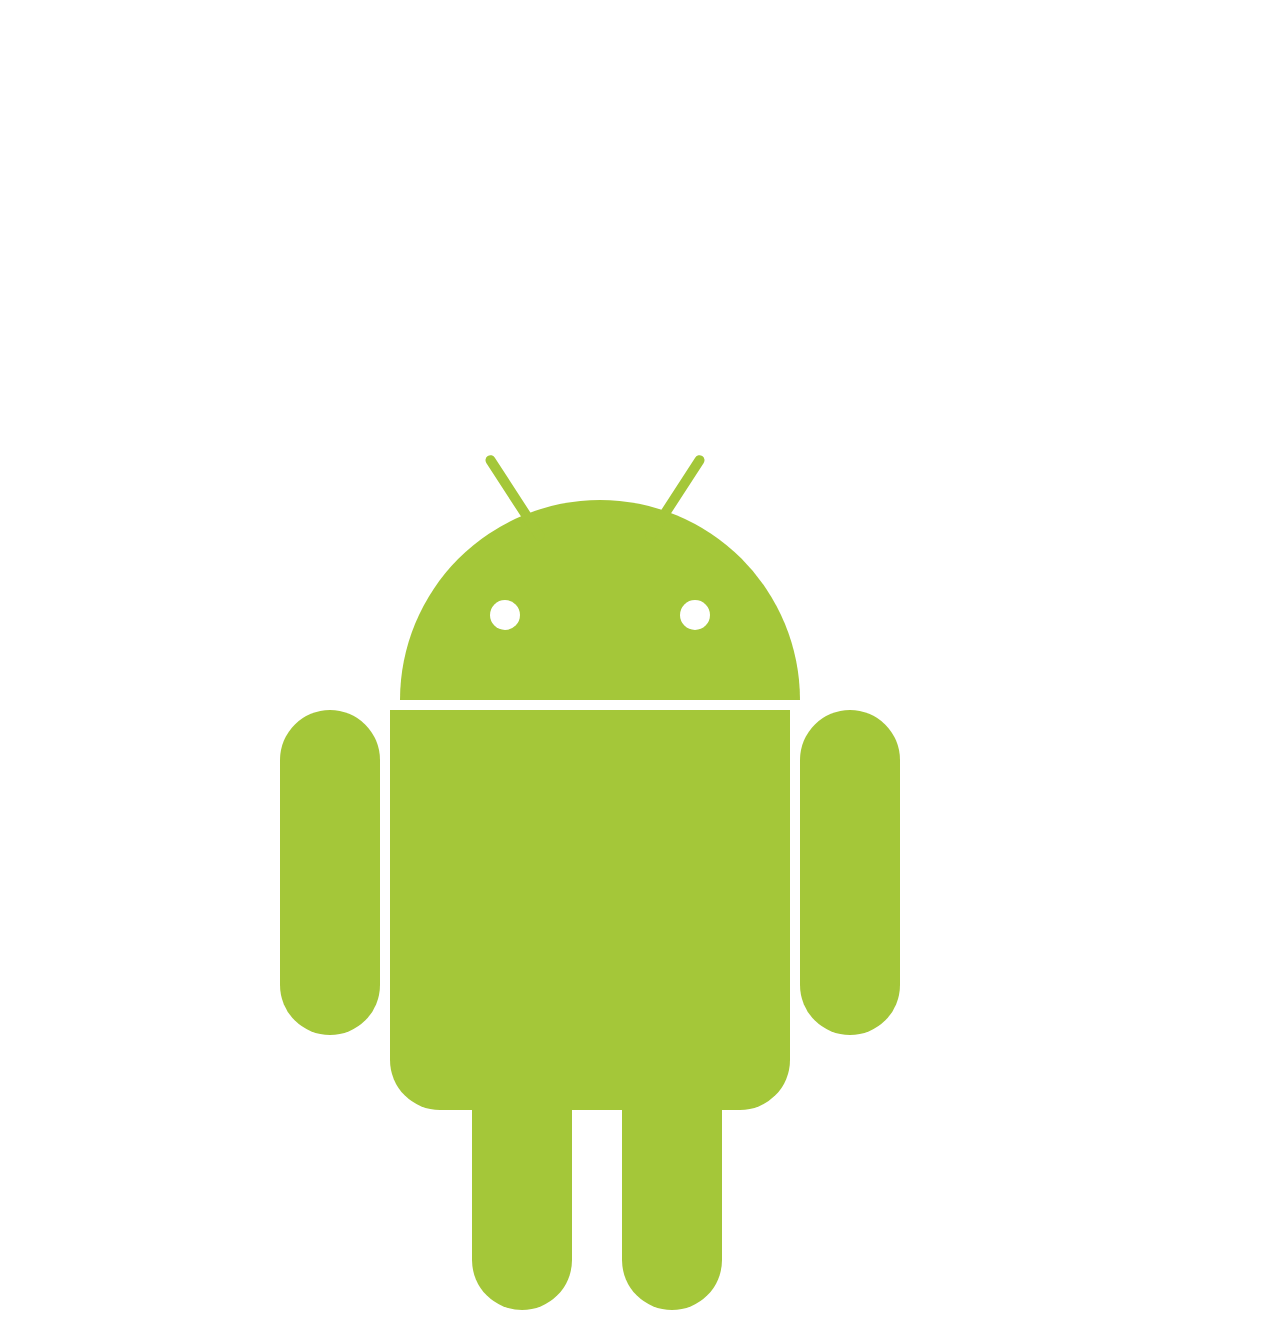
<file: Day 2 Lab/index.html>
<!DOCTYPE html>
<html>
  
<head>
  <link rel="stylesheet" type="text/css" href="style.css">
</head>
   <body>
      <div id="android">
        <div id="antenna">
          <div id="left_antenna">&nbsp;</div>
          <div id="right_antenna">&nbsp;</div>
        </div>
        <div id="head">
          <div id="left_eye">&nbsp;</div>
          <div id="right_eye">&nbsp;</div>
        </div>
        <div id="upper_body">
          <div id="left_arm">&nbsp;</div>
          <div id="torso">&nbsp;</div>
          <div id="right_arm">&nbsp;</div>
        </div>
        <div id="lower_body">
          <div id="left_leg">&nbsp;</div>
          <div id="right_leg">&nbsp;</div>
        </div>
      </div>
    </body>

</html>
</file>
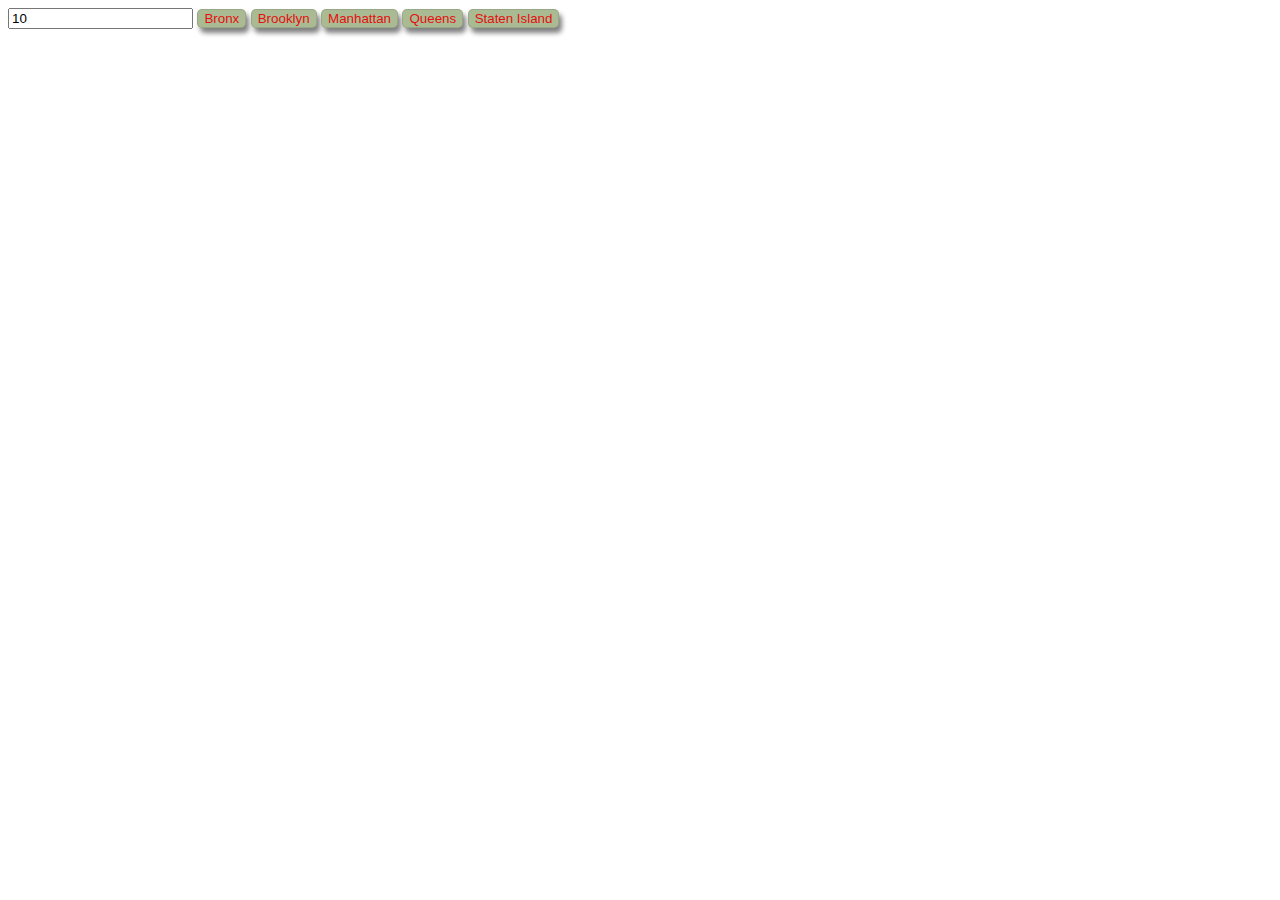
<file: Dougie the Donut & Pizza Rat/index.html>
<!DOCTYPE html>
<html lang="en">
    <head>
        <title>Complaints App</title>
       <link rel="stylesheet" href="style.css">

        <script src="app.js"></script>
    </head>

    <body>
        <div class="header">
            <!-- //Main buttons on the page  -->
            <div id=grid-container>
                <input type="number" id="comNum" value="10">
                <button class="button" id="Bron" onclick="getData()">Bronx</button>
                <button class="button" id="Bro" onclick="getData()">Brooklyn</button>
                <button class="button" id="Man" onclick="getData()">Manhattan</button>
                <button class="button" id="Que" onclick="getData()">Queens</button>
                <button class="button" id="StaI" onclick="getData()">Staten Island</button>
            </div>

        </div>
    
            <div id=done></div>
    
    </body>


</html>
</file>
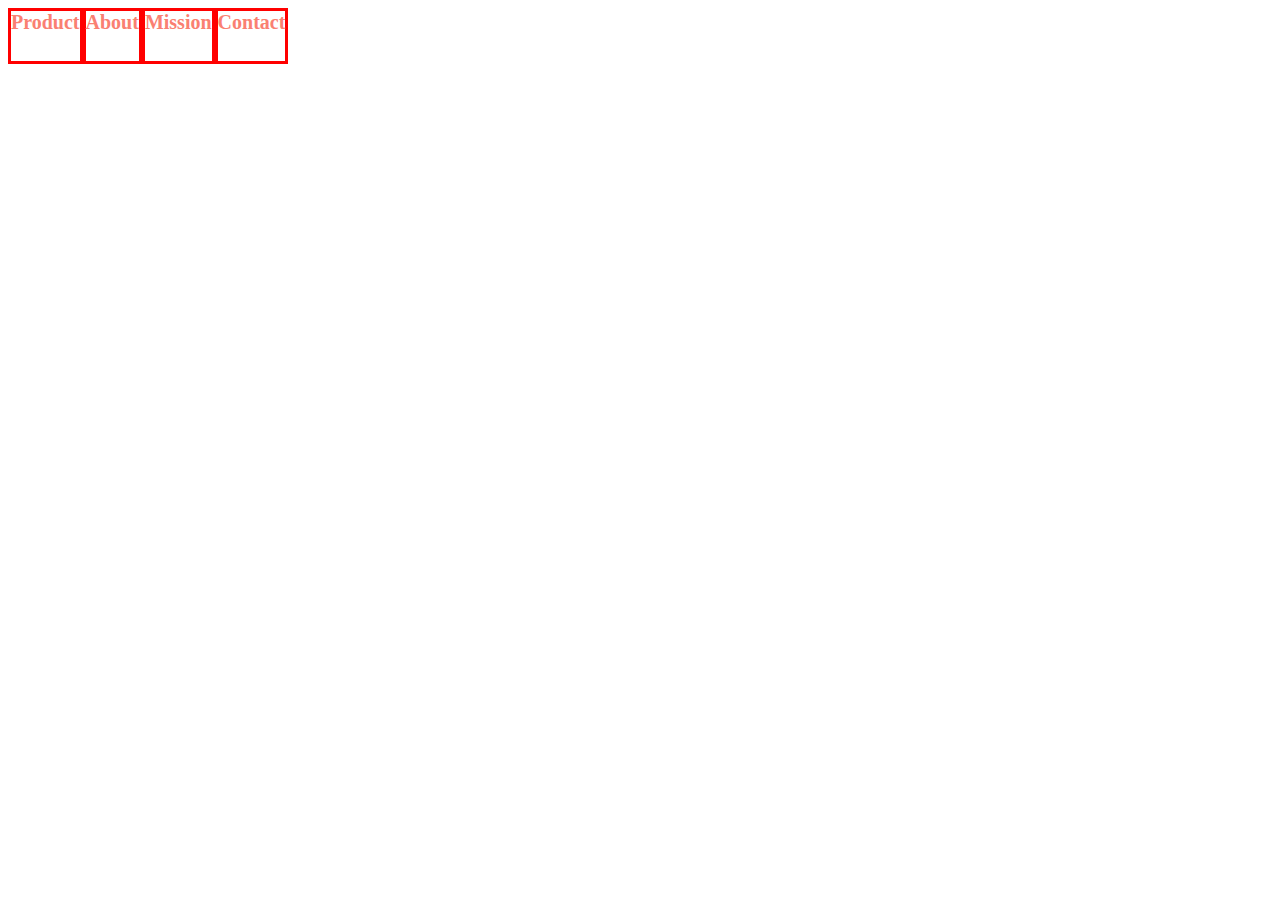
<file: Day Labs/afternoonlab.html>
<!DOCTYPE html>
<html>
<head> 
    <link rel="stylesheet" href="style.css">
</head>
    <body>

        <div class="navbar">
            <div class="child1"> Product </div>
            <div class="child1"> About </div>
            <div class="child1"> Mission </div>
            <div class="child1"> Contact </div>
        </div> 
    </body>


</html>
</file>
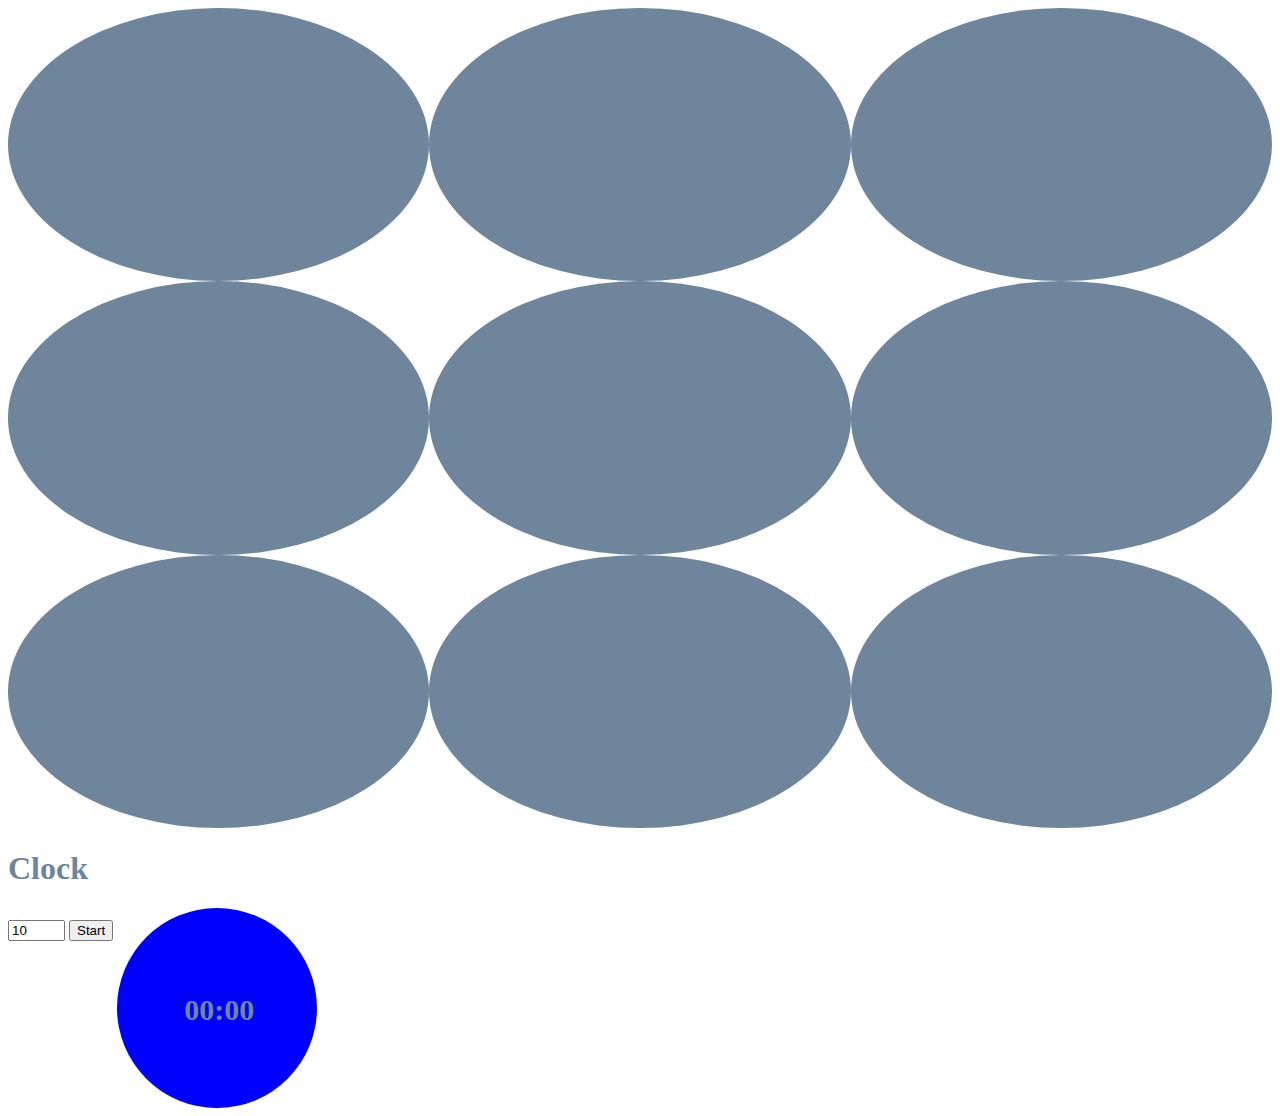
<file: Grid Layout/clock.html>
<!DOCTYPE html>
<html>
  <head>
    <link rel="stylesheet" href="clock.css">
    <script src="clock.js"></script>
  </head>
  
  <body>
    <div class="grid">
        <div class="item"></div>
        <div class="item"></div>
        <div class="item"></div>
        <div class="item"></div>
        <div class="item"></div>
        <div class="item"></div>
        <div class="item"></div>
        <div class="item"></div>
        <div class="item"></div>  
    
    <div style="text align:center">
      <h1>Clock</h1>
      
      <div id="control">
        <input id="textTempo" type="text" value="10" size="4" maxlength="4">
        <button id="btnStart">Start</button>
       
      <span class="circle">
        <div id="clock" class="blue" type="submit"><b contenteditable="true">00</b><b>:</b><b contentedible="true">00</b></div>
      </span>
         
  </body>
</html>
</file>
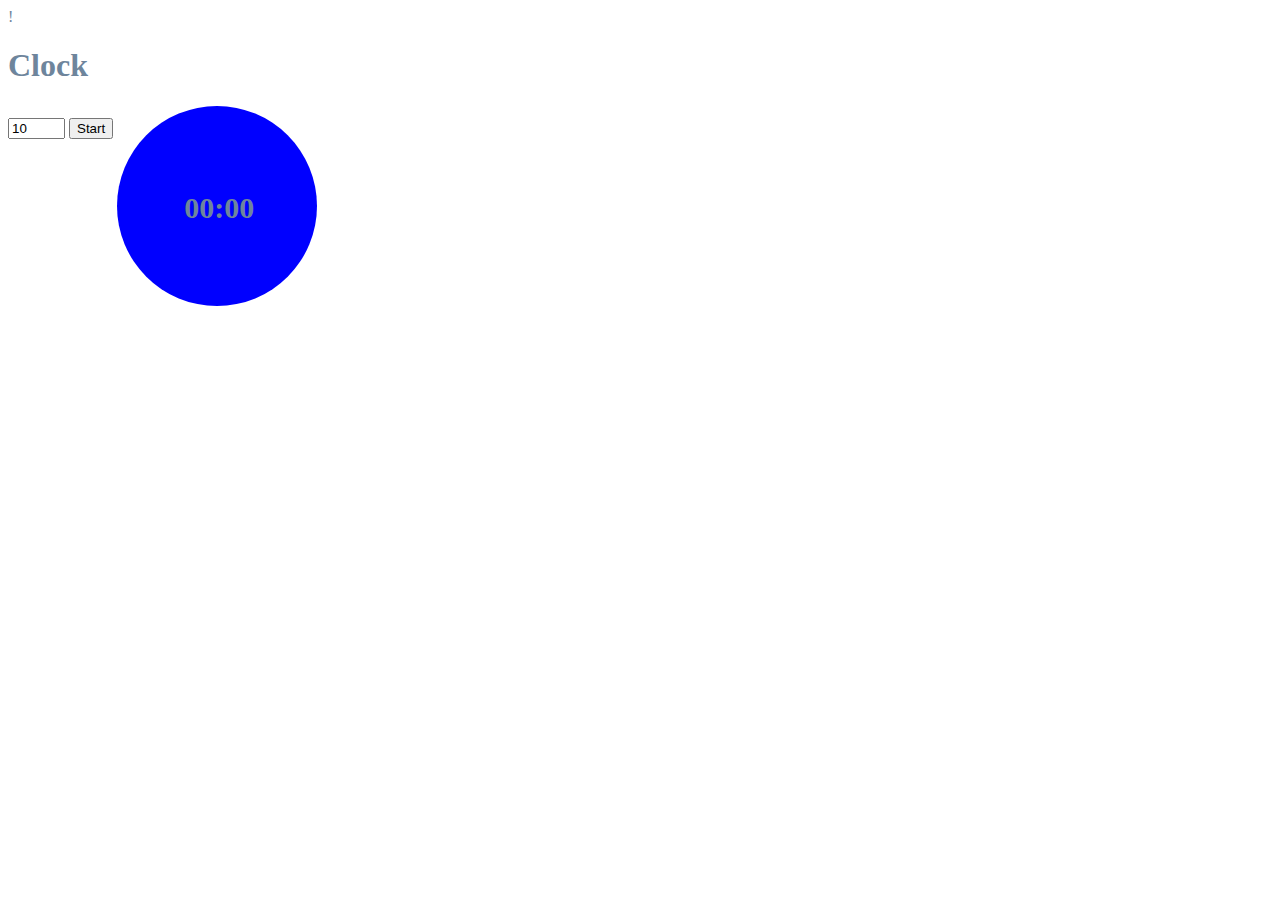
<file: Grid Layout/gridhw.html>
<!DOCTYPE html>!
<html>
  <head>
    <link rel="stylesheet" href="clock.css">
    <script src="clock.js"></script>
  </head>
  
  <body>
    <div style="text align:center">
      <h1>Clock</h1>
      
      <div id="control">
        <input id="textTempo" type="text" value="10" size="4" maxlength="4">
        <button id="btnStart">Start</button>
       
      <span class="circle">
        <div id="clock" class="blue" type="submit"><b contentedible="true">00</b><b>:</b><b contentedible="true">00</b></div>
      </span>
         
  </body>
</html>
</file>
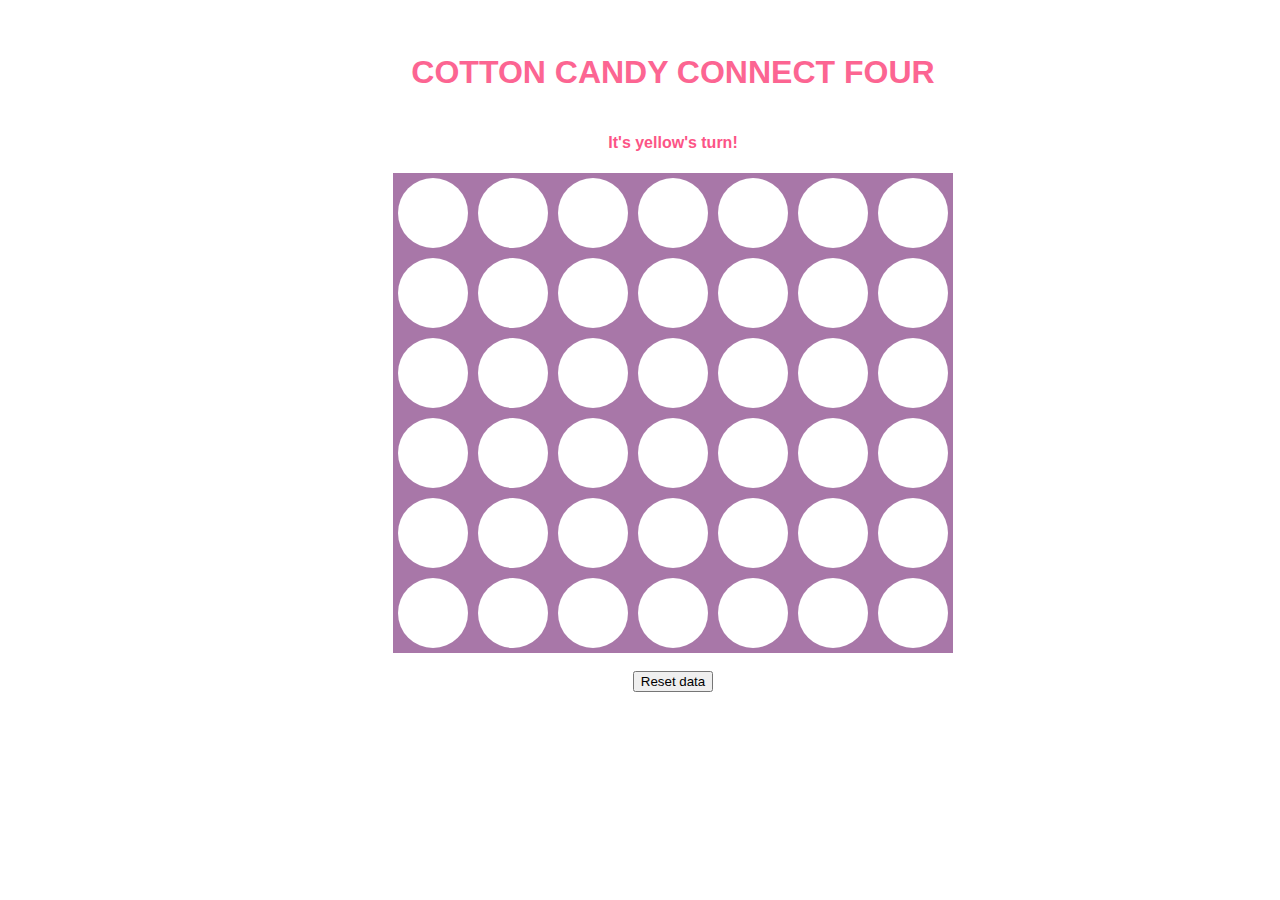
<file: MOD1_Game/connect-4.html>
<html>
  <head>
    <title>Connect 4</title>
    <link rel="stylesheet" href="connect-4.css">
     <script src="https://ajax.googleapis.com/ajax/libs/jquery/3.5.1/jquery.min.js"></script>
    <script src="connect-4.js"></script>
   
  </head>

  <body>
    <h1>COTTON CANDY CONNECT FOUR</h1>
    <h4>It's <span id="player">yellow</span>'s  turn!</h4>
    <div id="connect4"></div>
    <br>
      <div class="footer">
        <input type = "button" value = "Reset data" onClick = "fun()"/>  
        <script>  
          function fun(){  
            document.getElementById("myForm").reset();  
          }   
         </script>  
  </div>
  </body>
</html>
</file>
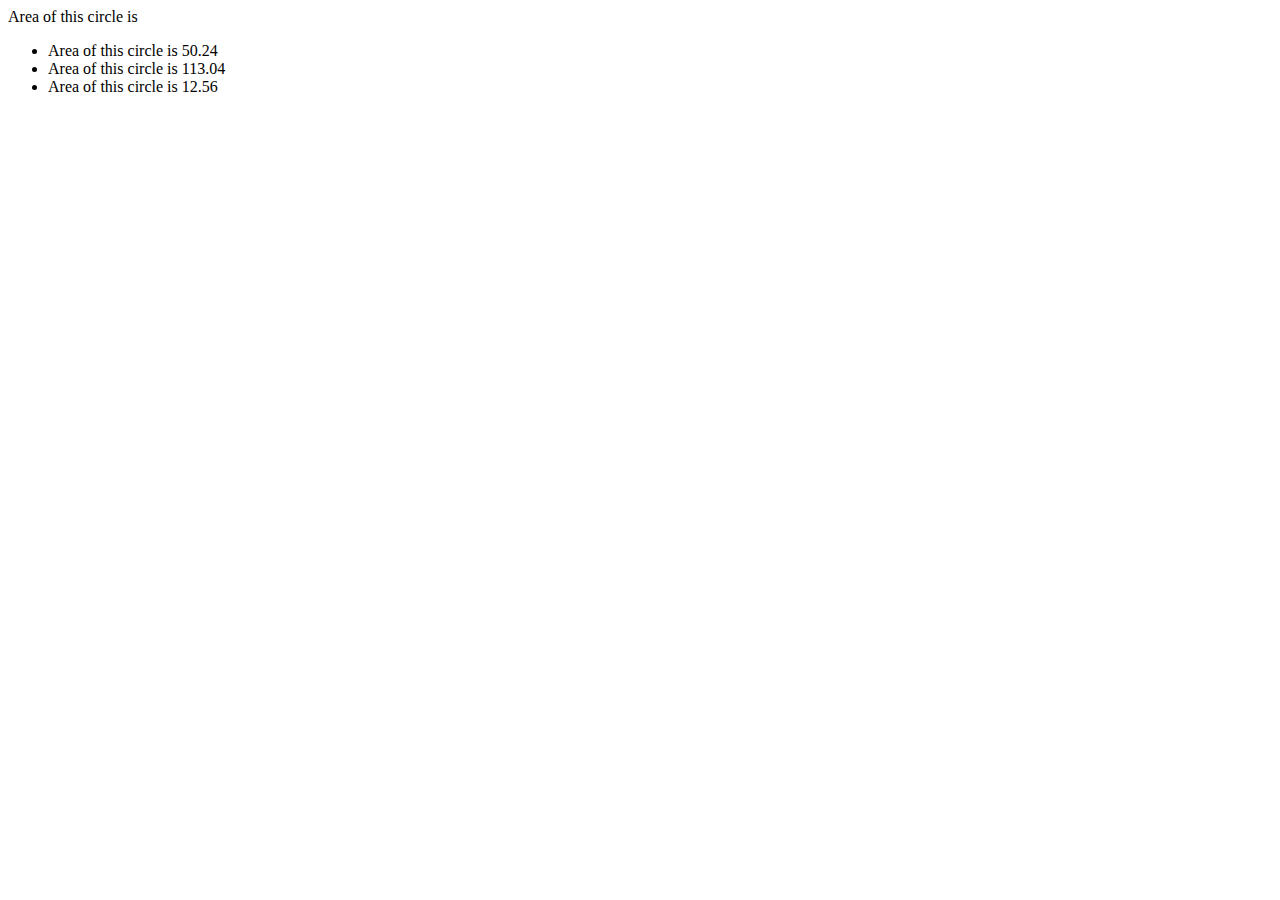
<file: Object Oriented Programming/circle.html>
<html>
    <body>
        <h1 id="Area of a circle"></h1>
        <p id="p1"></p>

        <br>



        <script>
            var text="<ul>";

        class Circle {
            constructor(radius) {
            this.radius = radius;
        }
     
        calculateArea() {
            this.area = 3.14 * (this.radius * this.radius);
        }
        circle_Area() {
            text = text + "<li>" + "Area of this circle is " + this.area + "</li>";
            }
        }
     
        const circle1 = new Circle(4);
        circle1.calculateArea()
        circle1.circle_Area()

        const circle2 = new Circle(6);
        circle2.calculateArea()
        circle2.circle_Area()

        const circle3 = new Circle(2);
        circle3.calculateArea()
        circle3.circle_Area()


        text += "</ul>"

        document.getElementById("p1").innerHTML = "Area of this circle is " + text

    </script>
    </body>
</html>
</file>
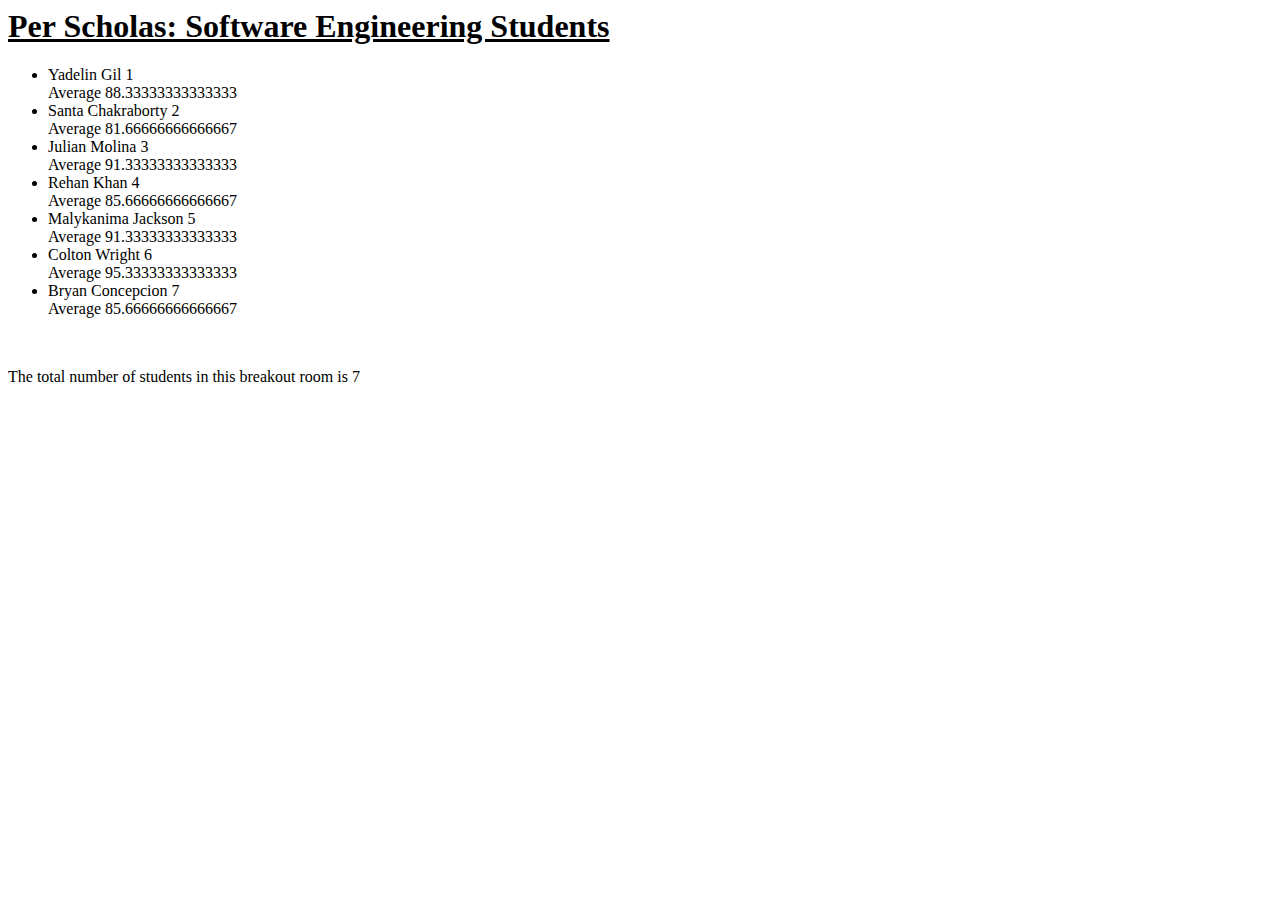
<file: Object Oriented Programming/oop.html>
<html>
    <body>
        <h1 id="Per Scholas RTT"></h1>
        <p id="p1"></p>

        <br>

        <p id="p2"></p>

        <script>
            var text="<ul>";
        
            const RTT="<u>"+"Per Scholas: Software Engineering Students"+"</u>";
            var idNum=0;
            document.getElementById("Per Scholas RTT").innerHTML=RTT;

            class Students {
                static count = 0
                constructor(fname, lname, address, phone,email){
                    this.fname = fname;
                    this.lname = lname;
                    this.address = address;
                    this.phone = phone;
                    this.email = email;
                    this.id = ++idNum;
                }
                
                static countStudents() {
                    Students.count++;

                }
                getStudentFullName() {
                    let fullname = this.fname +" "+ this.lname;
                    this.fullname = fullname;
                }

                displayStudents() {
                    text = text + "<li>" + this.fullname +" "+ this.id + "</li>";
                    return text;
                }

                calculateAverage(l,m,n) {
                    let sum =l + m + n;
                    text = text + "Average " + sum/arguments.length

                } 


            }

            

            const stu1 = new Students("Yadelin", "Gil");
            stu1.getStudentFullName();
            stu1.displayStudents();
            stu1.calculateAverage(90,85,90);
            Students.countStudents();
            
            const stu2 = new Students("Santa", "Chakraborty");
            stu2.getStudentFullName();
            stu2.displayStudents();
            stu2.calculateAverage(75,90,80);
            Students.countStudents();           


            const stu3 = new Students("Julian", "Molina");
            stu3.getStudentFullName();
            stu3.displayStudents();
            stu3.calculateAverage(92,82,100);
            Students.countStudents();

            
            const stu4 = new Students("Rehan", "Khan");
            stu4.getStudentFullName();
            stu4.displayStudents();
            stu4.calculateAverage(79,83,95);
            Students.countStudents();

           
            const stu5=new Students("Malykanima", "Jackson");
            stu5.getStudentFullName();
            stu5.displayStudents();
            stu5.calculateAverage(88,89,97);
            Students.countStudents();

           
            const stu6=new Students("Colton", "Wright");
            stu6.getStudentFullName();
            stu6.displayStudents();
            stu6.calculateAverage(100,100,86);
            Students.countStudents();

            
            const stu7=new Students("Bryan", "Concepcion");
            stu7.getStudentFullName();
            stu7.displayStudents();
            stu7.calculateAverage(98,88,71);
            Students.countStudents();

            
            text=text+"</ul>";
            document.getElementById("p1").innerHTML=text;
            document.getElementById("p2").innerHTML= "The total number of students in this breakout room is "+ Students.count;
        
    
        </script>
    </body>
</html>
</file>
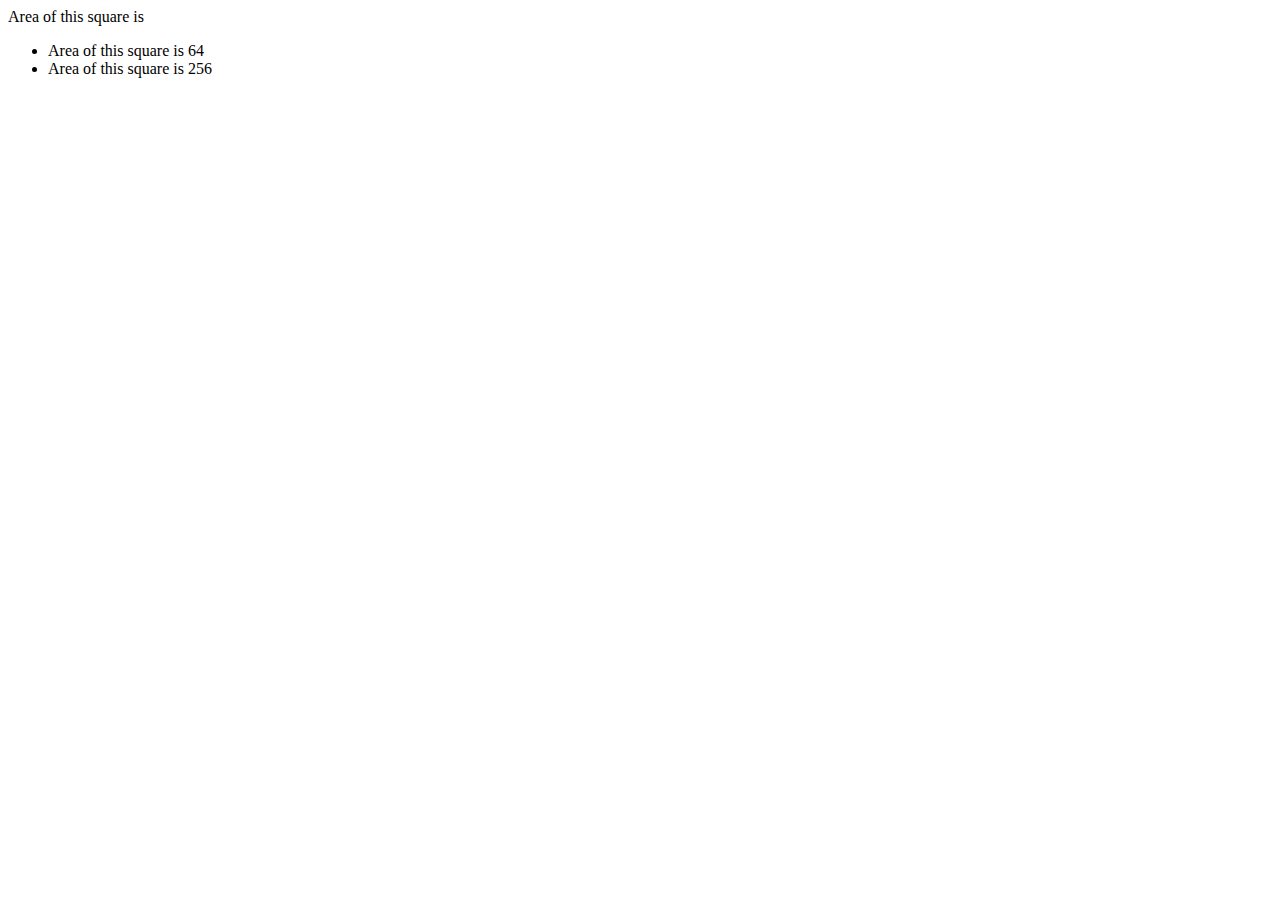
<file: Object Oriented Programming/square.html>
<html>
    <body>
        <h1 id="Area of a square"></h1>
        <p id="p1"></p>

        <br>


        <script>
            var text="<ul>";

        class Square {
            
            constructor(perimeter) {
            this.perimeter = perimeter;
        }

        static countSides() {
            Sides.count++;
        }

        calculateArea() {
            this.area = 4 * (this.perimeter * this.perimeter);
        }
        square_Area() {
            text = text + "<li>" + "Area of this square is " + this.area + "</li>";
            }
        
        }
     
        const square1 = new Square(4);
        square1.calculateArea()
        square1.square_Area()
       

        const square2 = new Square(8);
        square2.calculateArea()
        square2.square_Area()
       

        text += "</ul>"

        document.getElementById("p1").innerHTML = "Area of this square is " + text

        </script>
    </body>
</html>
</file>
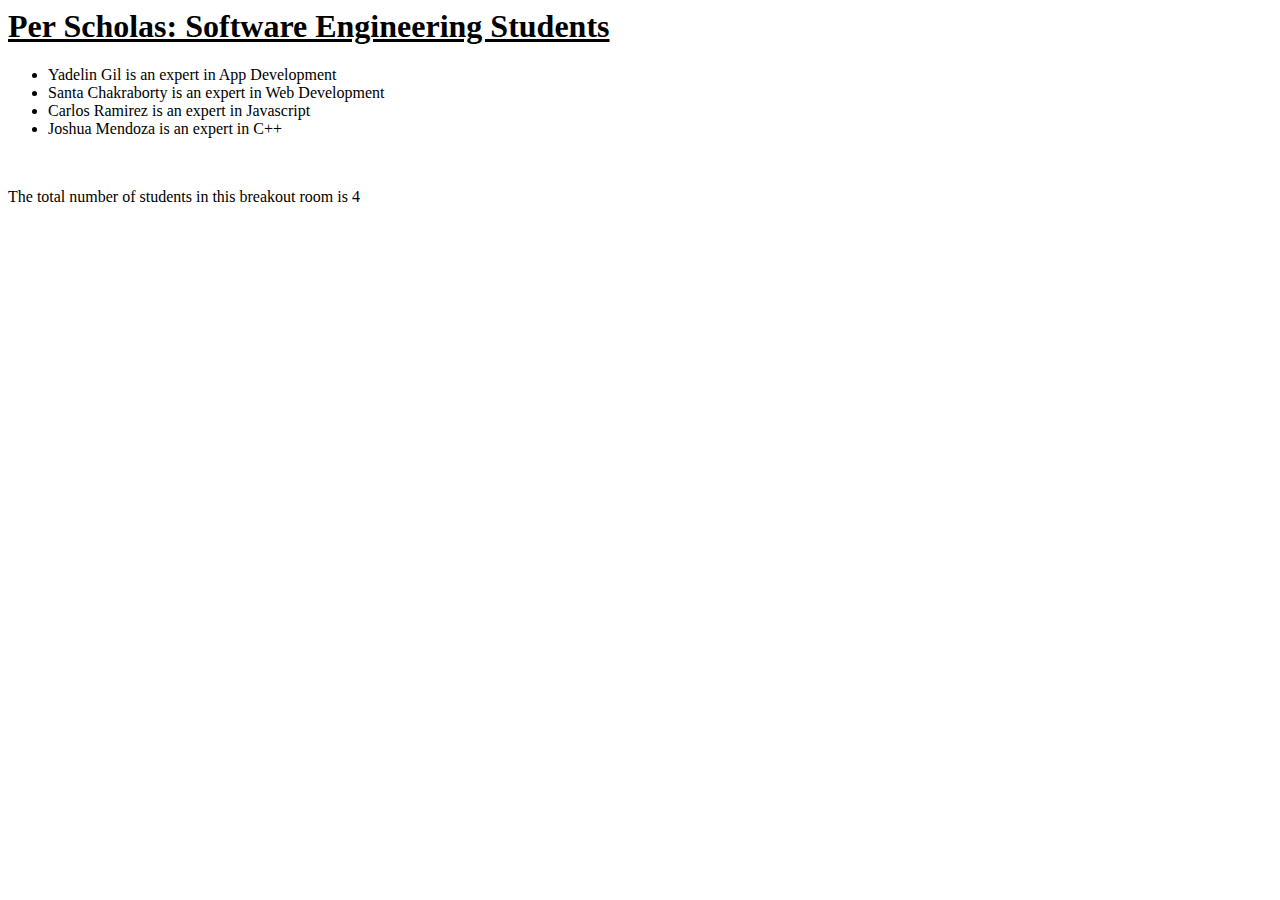
<file: Object Oriented Programming/students1.html>
<html>
    <body>
        <h1 id="Per Scholas RTT"></h1>
        <p id="p1"></p>

        <br>

        <p id="p2"></p>

        <script>
            var text="<ul>";
        
            const RTT="<u>"+"Per Scholas: Software Engineering Students"+"</u>";
            var idNum=0;
            document.getElementById("Per Scholas RTT").innerHTML=RTT;

            
            class Specialty {
                constructor(spec) {
                    this.spec=spec;
                }
                getSpecialty() {
                text = text + this.spec + "</li>"
            }
        }
            
            
            
            class Students extends Specialty{
                static count = 0
                constructor(fname, lname, spec) {
                    super(spec);
                    this.fname = fname;
                    this.lname = lname;
                    this.id = ++idNum;
                }
                
                static countStudents() {
                    Students.count++;

                }
                getStudentFullName() {
                    let fullname = this.fname +" "+ this.lname;
                    this.fullname = fullname;
                }

                displayStudents() {
                    text = text + "<li>" + this.fullname +" is an expert in ";
                    
                }


            }

            

            const stu1 = new Students("Yadelin", "Gil", "App Development");
            stu1.getStudentFullName();
            stu1.displayStudents();
            stu1.getSpecialty();
            Students.countStudents();
            
            const stu2 = new Students("Santa", "Chakraborty", "Web Development");
            stu2.getStudentFullName();
            stu2.displayStudents();
            stu2.getSpecialty();
            Students.countStudents();           


            const stu3 = new Students("Carlos", "Ramirez", "Javascript");
            stu3.getStudentFullName();
            stu3.displayStudents();
            stu3.getSpecialty();
            Students.countStudents();

            
            const stu4 = new Students("Joshua", "Mendoza", "C++");
            stu4.getStudentFullName();
            stu4.displayStudents();
            stu4.getSpecialty();
            Students.countStudents();

        

        

            
            text=text+"</ul>";
            document.getElementById("p1").innerHTML=text;
            document.getElementById("p2").innerHTML= "The total number of students in this breakout room is "+ Students.count;
        
    
        </script>
    </body>
</html>
</file>
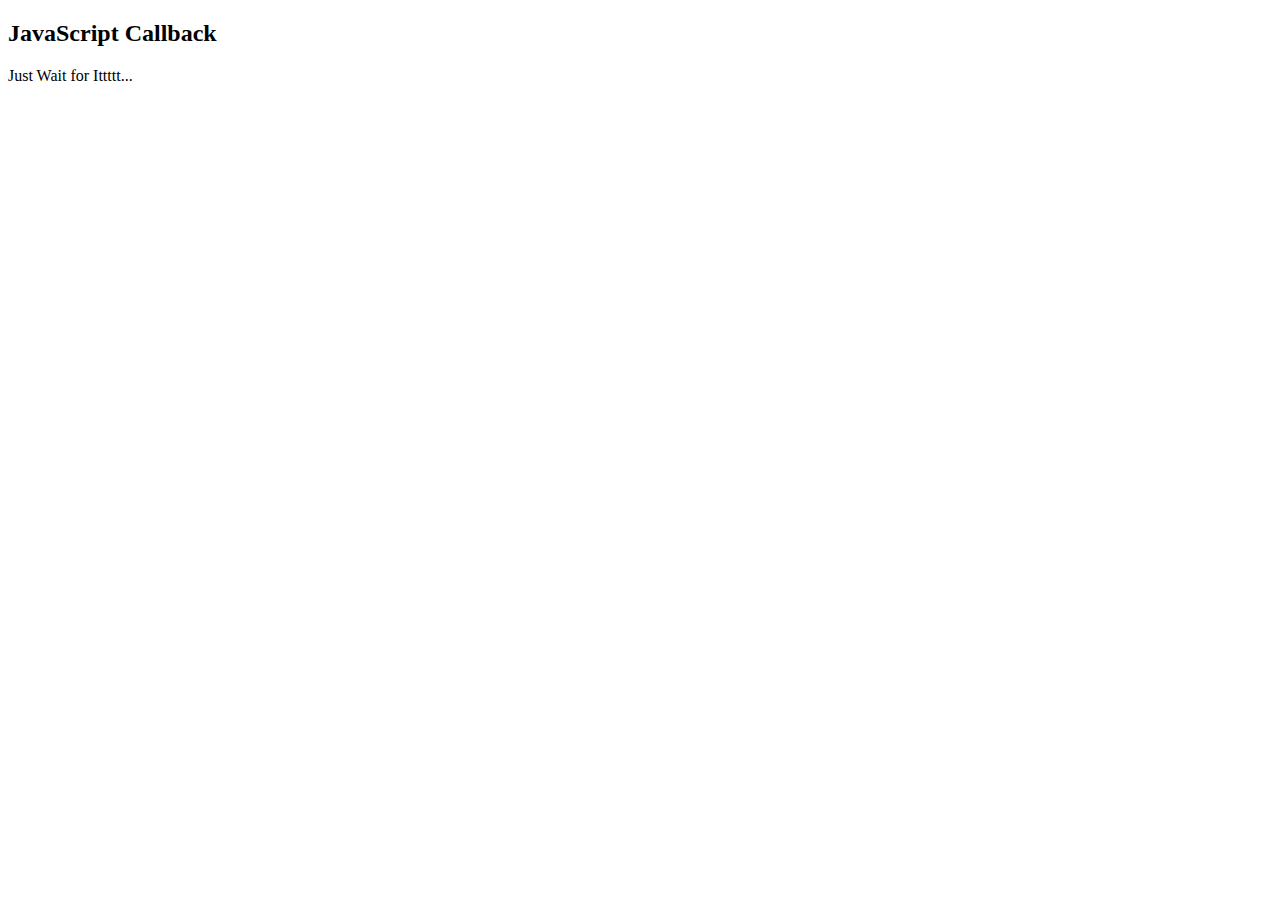
<file: Week2_HW2_Functions/Async.html>
<!DOCTYPE html>
<html>
<body>

<h2>JavaScript Callback</h2>

<p>Just Wait for Ittttt...</p>

<h1 id="item"></h1>

<script>
setTimeout(myFunction, 3000);

function myFunction() {
  document.getElementById("item").innerHTML = "You're Awesome !!";
}
</script>

</body>
</html>
</file>
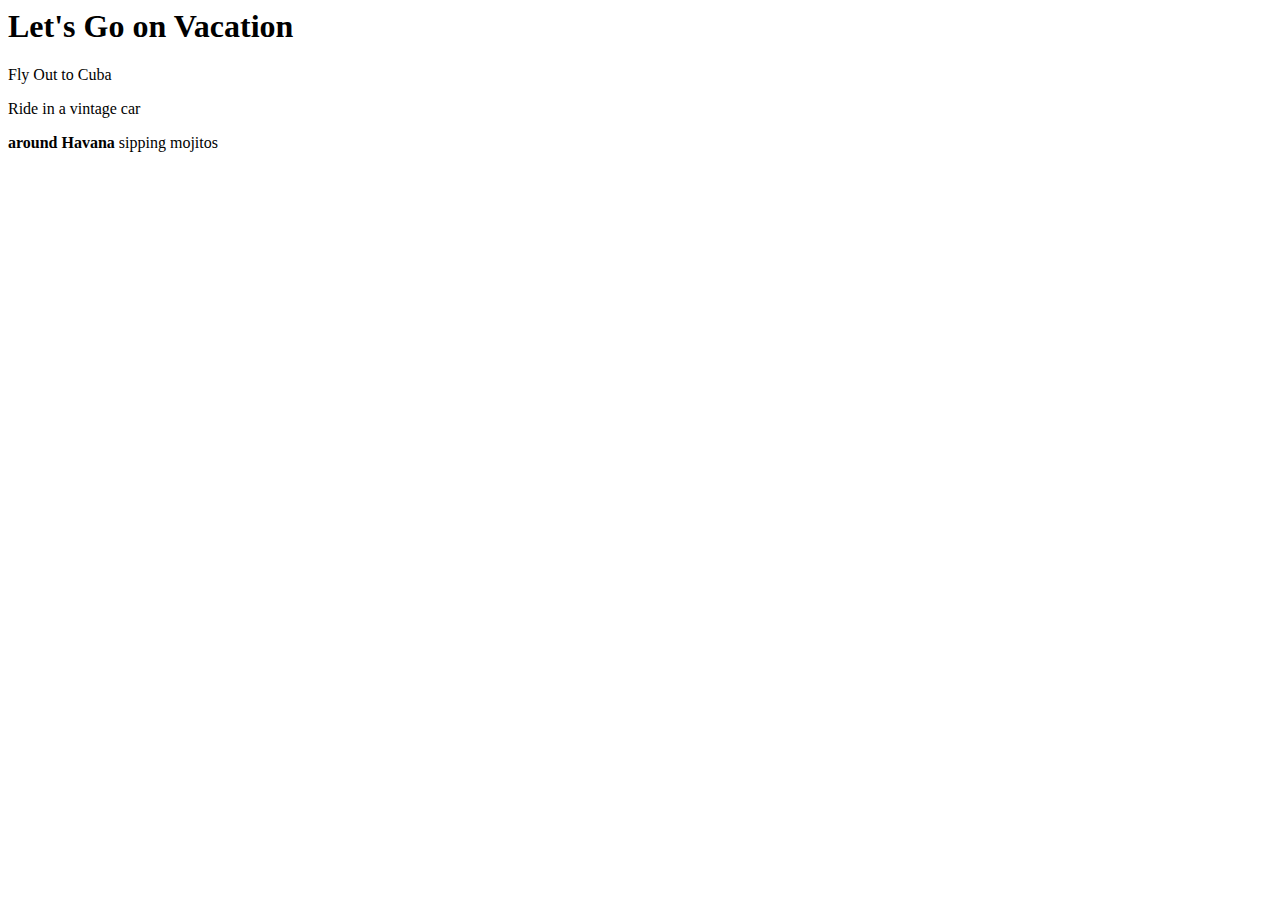
<file: Week2_HW2_Functions/DOMEElements.html>
<html>
    <head>
        <title>DOME Elements</title>
    </head>

    <body>
        <h1>Let's Go on Vacation</h1>
        <p id="para1"></p>

        <div id="myDiv">
            <p>Fly Out to Cuba</p>
        </div>
        
        <script>
            var text="";
            var div=document.getElementById("myDiv");
            var para=document.createElement("p");
            var node=document.createTextNode("Ride in a vintage car");
            para.append(node);

            var strong=document.createElement("strong");
            node=document.createTextNode("around Havana");

            strong.appendChild(node);

            div.append(para,strong, " sipping mojitos");
        </script>


    </body>
    </html>
</file>
<file: Day 2 Lab/style.css>
#left_antenna,
#right_antenna,
#head,
#left_arm,
#torso,
#right_arm,
#left_leg,
#right_leg {
  background-color: #a4c739;
}
#head {
  width: 400px;
  margin: 31%;
  height: 200px;
  border-radius: 200px 200px 0 0;
  -webkit-border-radius: 200px 200px 0 0;
  -moz-border-radius: 200px 200px 0 0;
  -ms-border-radius: 200px 200px 0 0;
  -o-border-radius: 200px 200px 0 0;
  margin-bottom: 10px;
}
#upper_body {
  width: 701px;
  height: 400px;
  margin: 0 auto;
  text-align: center;
}
#left_arm,
#right_arm {
  width: 100px;
  height: 325px;
  float: left;
  border-radius: 100px;
  -webkit-border-radius: 100px;
  -moz-border-radius: 100px;
  -ms-border-radius: 100px;
  -o-border-radius: 100px;
}
#left_arm {
  margin-right: 10px;
  margin-left: -10px;
}
#torso {
  width: 400px;
  height: 400px;
  float: left;
  border-radius: 0 0 50px 50px;
  -webkit-border-radius: 0 0 50px 50px;
  -moz-border-radius: 0 0 50px 50px;
  -ms-border-radius: 0 0 50px 50px;
  -o-border-radius: 0 0 50px 50px;
  margin-right: 10px;
}
#lower_body {
  width: 400px;
  height: 200px;
  margin: 0 auto;
}
#left_leg,
#right_leg {
  width: 100px;
  height: 200px;
  float: left;
  border-radius: 0 0 100px 100px;
  -webkit-border-radius: 0 0 100px 100px;
  -moz-border-radius: 0 0 100px 100px;
  -ms-border-radius: 0 0 100px 100px;
  -o-border-radius: 0 0 100px 100px;
}
#left_leg {
  margin-left: 32px;
}
#right_leg {
  margin-left: 50px;
}

#left_eye,
#right_eye {
  width: 30px;
  height: 30px;
  border-radius: 15px;
  -webkit-border-radius: 15px;
  -moz-border-radius: 15px;
  -ms-border-radius: 15px;
  -o-border-radius: 15px;
  background-color: white;
  float: left;
}
#left_eye {
  position: relative;
  top: 100px;
  left: 90px;
}
#right_eye {
  position: relative;
  top: 100px;
  left: 250px;
}

#antenna {
  width: 400px;
  height: 100px;
  margin: 0 auto;
}
#left_antenna,
#right_antenna {
  width: 10px;
  height: 100px;
  border-radius: 10px;
  -webkit-border-radius: 10px;
  -moz-border-radius: 10px;
  -ms-border-radius: 10px;
  -o-border-radius: 10px;
  float: left;
}
#left_antenna {
  position: relative;
  top: 440px;
  left: 70px;
  transform: rotate(-33deg);
  -webkit-transform: rotate(-33deg);
  -moz-transform: rotate(-33deg);
  -ms-transform: rotate(-33deg);
  -o-transform: rotate(-33deg);
}
#right_antenna {
  position: relative;
  top: 440px;
  left: 220px;
  transform: rotate(33deg);
  -webkit-transform: rotate(33deg);
  -moz-transform: rotate(33deg);
  -ms-transform: rotate(33deg);
  -o-transform: rotate(33deg);
}
</file>
<file: Dougie the Donut & Pizza Rat/style.css>
body {
    font-size: ;
  font-family: 'Italic', sans-serif;
    color: rgb(93, 92, 196);
  
  }
  
  button {
  font-size: px;
  color: rgb(228, 15, 15);
  background: #aabb93;
  border: solid 1px;
  cursor: pointer;
  border-color: rgba(0, 0, 0, .1);
  border-radius: 5px;
  box-shadow: 3px 5px 5px grey;
  
  }
  
  button:hover {
  background-color: #0d130c;
  transform: scale(1.1); 
  }
  
  .button:active {
  transform: translateY(2px);
  }
  
  h1 {
  padding: 15px;
  margin: 0px;
  background: #508abc;
  color: rgb(63, 57, 57); 
  border-radius: 10px;box-shadow: 3px 5px 3px grey;
  }
  
  .Manhattan { 
  grid-area: Manhattan; 
  
  }
  .Bronx { 
  grid-area: Bronx; 
  
  }
  .Brooklyn { 
  grid-area: Brooklyn; 
  
  }
  .Queens { 
  grid-area: Queens; 
  }
  .StatenIsland { 
  grid-area: Staten Island; 
  }
  
  .grid-container {
  display: grid;
  grid-template-areas:
    'Search Manhattan Bronx Brooklyn Queens Staten Island';
  grid-gap: 20px;
  background-color: #white;
  padding: 30px;
  }
  
  #police-action{
    font-size: 30px;
    font-weight: bold;
    color: #508abc;
  
  }
  
  #complaintTable{
    display: grid;
    grid-column-start: 2;
    grid-column-end: 6;
  }
</file>
<file: Day Labs/style.css>
.child1{
        border: solid red;
        height: 50px;
        width: 125px;
        color: salmon;
        font-weight: bold;
        font-size: 20px;
        text-align: center;
    }
    .navbar{
        position:absolute;
        display: flex;
        height: 200px;
        width: 100px;
        justify-content: space-evenly;
        animation-name: drive;
        animation-duration: 10s;
        animation-iteration-count: infinite;
    }
    @keyframes drive{
    from{
        height: 6px;
        width: 500px; 
    }
    to{
    height: 6px;
    width: 1000px;
    }
    }
</file>
<file: Grid Layout/clock.css>
body {
	color: #6e859c;
	background: url(https://mk-website-media.s3.amazonaws.com/wp-content/uploads/2018/10/18214341/Wallpaper-Republic-RosesButterflies-1.jpg);
}

.grid {
  width: 100%;
  height: 1100px;
  display: grid;
  grid-template-columns: repeat(3, 1fr);
  grid-template-rows: repeat(3, 1fr);
  grid-gap: 0px;  
}

.item {
  border-radius: 100%;
  background: #6e859c;
}

a:hover {
  opacity: 0%;
}

.circle {
  height: 200px;
  width: 200px;
  background-color: blue;
  border-radius:58%;
  display: inline-block;
}

#clock {
  position: relative;
  top: 85px;
  font-size: 30px;
  background-color: blue;
  border: hidden;
  max-width: 70px;
  left: 67px;
  flex-wrap: row;
}
</file>
<file: MOD1_Game/connect-4.css>
body {
align-items: center;
  background-image: url("https://www.teahub.io/photos/full/52-524345_cotton-candy-wallpaper-44-cotton-candy-2016-wallpaper.jpg");
  display: flex;
  flex-direction: column;
  font-family: sans-serif;
  padding: 25px;
  width: 100%;
}

h1 {
  text-transform: uppercase;
  color: rgb(252, 101, 146);
}

h4 {
color: rgb(252, 84, 134);
}

#connect4 {
background-color: rgb(168, 119, 168);
display: grid;

}

.col {
width: 70px;
height: 70px;
display: inline-block;
background-color: white;
border-radius: 50%;
margin: 5px;
}

.col.empty {
cursor: pointer;
}

.next-blue {
background-color: rgb(133, 191, 238)
}

.next-yellow {
background-color: rgb(250, 250, 131)
}

.col.blue {
background-color: rgb(121, 190, 247);
}

.col.yellow {
background-color: rgb(250, 250, 131);
}
</file>
